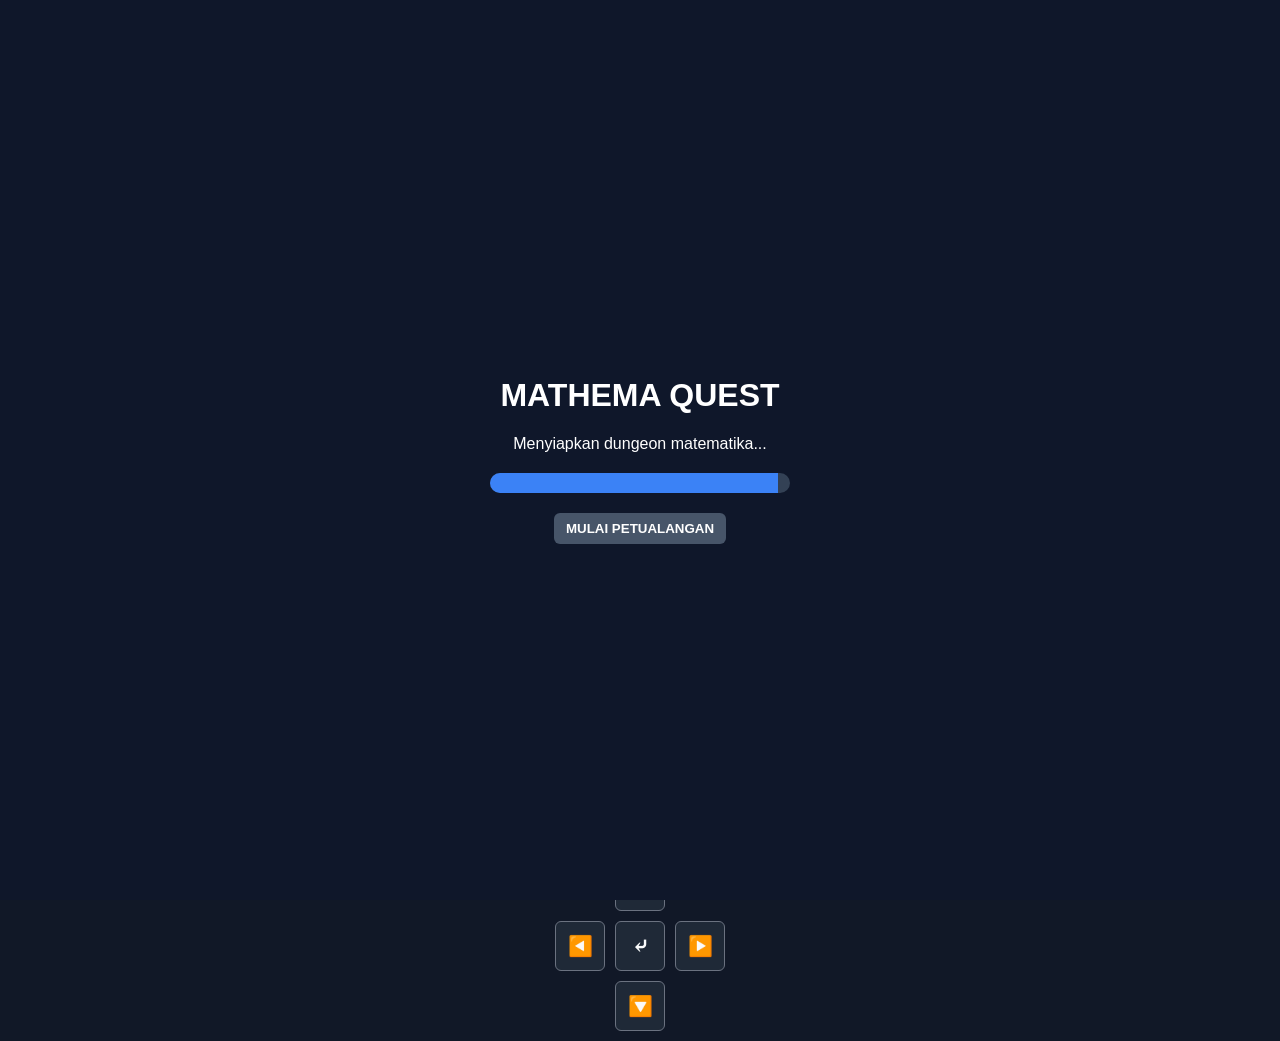
<file: index.html>
<!DOCTYPE html>
<html lang="id">
<head>
    <meta charset="UTF-8">
    <meta name="viewport" content="width=device-width, initial-scale=1.0">
    <title>MathemaQuest: Indie Math Puzzle Adventure</title>
    <style>
        /* CSS Inti (Ditambahkan agar tampilan rapi dan fungsi pop-up berjalan) */
        :root {
            --bg-color: #111827;
            --text-color: #f9fafb;
            --panel-bg: #1f2937;
        }
        .light-theme {
            --bg-color: #f3f4f6;
            --text-color: #111827;
            --panel-bg: #e5e7eb;
        }
        body {
            background-color: var(--bg-color);
            color: var(--text-color);
            font-family: 'Segoe UI', Tahoma, Geneva, Verdana, sans-serif;
            margin: 0;
            display: flex;
            flex-direction: column;
            align-items: center;
            min-height: 100vh;
            overflow-x: hidden;
            padding: 10px;
            transition: background-color 0.3s, color 0.3s;
        }
        header {
            display: flex;
            justify-content: space-between;
            align-items: center;
            width: 100%;
            max-width: 1050px;
            padding: 15px;
            background: var(--panel-bg);
            border-radius: 8px;
            margin-bottom: 20px;
            box-sizing: border-box;
        }
        .game-title {
            font-size: 1.5rem;
            font-weight: bold;
        }
        .game-container {
            display: flex;
            flex-wrap: wrap;
            gap: 20px;
            justify-content: center;
            width: 100%;
            max-width: 1050px;
        }
        .canvas-wrapper {
            position: relative;
            background: #000;
            border-radius: 8px;
            overflow: hidden;
            box-shadow: 0 4px 6px rgba(0, 0, 0, 0.3);
        }
        canvas {
            display: block;
        }
        .sidebar {
            background: var(--panel-bg);
            padding: 20px;
            border-radius: 8px;
            min-width: 200px;
            flex-grow: 1;
        }
        /* Overlay & Modals */
        .overlay {
            position: fixed;
            top: 0; left: 0; width: 100%; height: 100%;
            background: #0f172a;
            display: flex;
            justify-content: center;
            align-items: center;
            z-index: 50;
            color: white;
            text-align: center;
        }
        #puzzle-modal {
            position: absolute;
            top: 0; left: 0; width: 100%; height: 100%;
            background: rgba(0, 0, 0, 0.8);
            display: flex;
            justify-content: center;
            align-items: center;
            z-index: 10;
        }
        .modal-content {
            background: #1e293b;
            padding: 30px;
            border-radius: 10px;
            text-align: center;
            color: white;
            border: 2px solid #3b82f6;
        }
        .hidden-element {
            display: none !important;
        }
        /* Progress Bar */
        .progress-bar {
            width: 300px;
            height: 20px;
            background: #334155;
            border-radius: 10px;
            margin: 20px auto;
            overflow: hidden;
        }
        .progress-fill {
            width: 0%;
            height: 100%;
            background: #3b82f6;
            transition: width 0.15s linear;
        }
        /* Buttons & Inputs */
        button {
            cursor: pointer;
            padding: 8px 12px;
            border: none;
            border-radius: 6px;
            font-weight: bold;
            transition: 0.2s;
        }
        .btn { background: #3b82f6; color: white; }
        .btn:hover:not(:disabled) { background: #2563eb; }
        .btn.disabled { background: #475569; cursor: not-allowed; }
        .btn-success { background: #10b981; color: white; }
        .btn-success:hover { background: #059669; }
        input[type="number"] {
            padding: 10px;
            width: 80%;
            margin-bottom: 15px;
            border-radius: 6px;
            border: 1px solid #ccc;
            font-size: 16px;
            text-align: center;
        }
        /* Mobile Controls */
        .mobile-controls {
            display: flex;
            flex-direction: column;
            align-items: center;
            gap: 10px;
            margin-top: 20px;
        }
        .row { display: flex; gap: 10px; }
        .ctrl-btn { width: 50px; height: 50px; font-size: 20px; background: var(--panel-bg); color: var(--text-color); border: 1px solid #6b7280;}
        .ctrl-btn:active { background: #3b82f6; color: white; }
    </style>
</head>
<body class="dark-theme">

    <div id="loading-screen" class="overlay">
        <div class="loader-content">
            <h1>MATHEMA QUEST</h1>
            <p>Menyiapkan dungeon matematika...</p>
            <div class="progress-bar"><div class="progress-fill"></div></div>
            <button id="start-btn" class="btn disabled" disabled>MULAI PETUALANGAN</button>
        </div>
    </div>

    <header>
        <div class="game-title">🧮 MathemaQuest</div>
        <div class="controls-panel">
            <button id="theme-toggle" class="icon-btn" title="Ubah Tema">🌓 Toggle Tema</button>
            <button id="mute-toggle" class="icon-btn" title="Mute Suara">🔊 Mute</button>
            <button id="download-btn" class="btn-success">💾 Unduh Game Code</button>
        </div>
    </header>

    <main class="game-container">
        <div class="canvas-wrapper">
            <canvas id="gameCanvas" width="800" height="450"></canvas>
            
            <div id="puzzle-modal" class="hidden-element">
                <div class="modal-content">
                    <h3>🔒 PINTU TERKUNCI!</h3>
                    <p id="puzzle-question">Berapakah hasil dari 12 + 15?</p>
                    <input type="number" id="puzzle-answer" placeholder="Jawaban kamu..." autocomplete="off">
                    <button id="submit-answer-btn" class="btn">Buka Pintu</button>
                </div>
            </div>
        </div>

        <aside class="sidebar">
            <div class="status-box">
                <h3>Statistik Permainan</h3>
                <p>Level Saat Ini: <span id="ui-level">1</span></p>
                <p>Nyawa Tersisa: <span id="ui-lives">❤️❤️❤️</span></p>
                <p>Waktu Berjalan: <span id="ui-timer">00:00</span></p>
            </div>

            <div class="leaderboard-box">
                <h3>Papan Peringkat Lokal</h3>
                <ol id="leaderboard-list">
                    <li>Belum ada rekor terdaftar</li>
                </ol>
            </div>
        </aside>
    </main>

    <div class="mobile-controls">
        <button class="ctrl-btn" id="ctrl-up">🔼</button>
        <div class="row">
            <button class="ctrl-btn" id="ctrl-left">◀️</button>
            <button class="ctrl-btn" id="ctrl-action">⤶</button>
            <button class="ctrl-btn" id="ctrl-right">▶️</button>
        </div>
        <button class="ctrl-btn" id="ctrl-down">🔽</button>
    </div>

    <script>
        // Konfigurasi Inti Game Engine
        const canvas = document.getElementById('gameCanvas');
        const ctx = canvas.getContext('2d');

        // Game State Management
        let gameState = {
            level: 1,
            lives: 3,
            score: 0,
            timer: 0,
            timerInterval: null,
            isPlaying: false,
            isMuted: false,
            savedProgress: null
        };

        // Data Posisi Entitas (Pemain, Musuh, Pintu Keluar)
        let player = { x: 50, y: 200, size: 25, speed: 4, color: '#6366f1' };
        let door = { x: 720, y: 190, width: 30, height: 50, isLocked: true, color: '#f59e0b' };
        let enemies = [];
        let currentPuzzle = { question: '', answer: 0 };
        let levelTransitionAlpha = 0;

        // Web Audio API Synthesizer (Pengganti file MP3 eksternal agar bebas hak cipta)
        let audioCtx = null;
        function initAudio() {
            if (!audioCtx) {
                audioCtx = new (window.AudioContext || window.webkitAudioContext)();
            }
        }

        function playTone(freq, type, duration, vol = 0.1) {
            if (gameState.isMuted || !audioCtx) return;
            try {
                let osc = audioCtx.createOscillator();
                let gain = audioCtx.createGain();
                osc.type = type;
                osc.frequency.setValueAtTime(freq, audioCtx.currentTime);
                gain.gain.setValueAtTime(vol, audioCtx.currentTime);
                gain.gain.exponentialRampToValueAtTime(0.00001, audioCtx.currentTime + duration);
                osc.connect(gain);
                gain.connect(audioCtx.destination);
                osc.start();
                osc.stop(audioCtx.currentTime + duration);
            } catch(e) { console.log("Audio error contextual context:", e); }
        }

        // Chiptune Procedural Music Loop
        function playBackgroundMusic() {
            if (!gameState.isPlaying || gameState.isMuted) return;
            let notes = [261.63, 329.63, 392.00, 523.25]; // Akor C Major
            notes.forEach((note, index) => {
                setTimeout(() => {
                    if(gameState.isPlaying) playTone(note, 'triangle', 0.4, 0.05);
                }, index * 350);
            });
        }
        let musicInterval = setInterval(playBackgroundMusic, 1500);

        // Input Handling (Keyboard & Touch)
        let keys = {};
        window.addEventListener('keydown', e => { keys[e.key.toLowerCase()] = true; });
        window.addEventListener('keyup', e => { keys[e.key.toLowerCase()] = false; });

        // Simulasi Loading Screen Realistis
        let progress = 0;
        const progressFill = document.querySelector('.progress-fill');
        const startBtn = document.getElementById('start-btn');
        const loadingInterval = setInterval(() => {
            progress += Math.floor(Math.random() * 15) + 5;
            if (progress >= 100) {
                progress = 100;
                clearInterval(loadingInterval);
                startBtn.classList.remove('disabled');
                startBtn.removeAttribute('disabled');
            }
            progressFill.style.width = progress + '%';
        }, 150);

        // Memulai Game dari Menu Loading
        startBtn.addEventListener('click', () => {
            document.getElementById('loading-screen').style.display = 'none';
            initAudio();
            loadGameProgress();
            gameState.isPlaying = true;
            startTimer();
            generateLevelData();
            gameLoop();
        });

        // Generator Teka-Teki Matematika Sesuai Skala Level
        function generateMathPuzzle(level) {
            let num1 = Math.floor(Math.random() * (level * 10)) + 2;
            let num2 = Math.floor(Math.random() * (level * 10)) + 2;
            let operators = ['+', '-', '*'];
            let op = operators[Math.floor(Math.random() * Math.min(level, operators.length))];
            
            if (op === '-') { if (num1 < num2) { let t = num1; num1 = num2; num2 = t; } }

            let questionText = `Berapakah hasil dari: ${num1} ${op} ${num2}?`;
            let answerValue = 0;

            switch(op) {
                case '+': answerValue = num1 + num2; break;
                case '-': answerValue = num1 - num2; break;
                case '*': answerValue = num1 * num2; break;
            }
            return { question: questionText, answer: answerValue };
        }

        // Inisialisasi Desain Map Tingkat Kesulitan Level Berdasarkan Skala Dungeon
        function generateLevelData() {
            door.isLocked = true;
            currentPuzzle = generateMathPuzzle(gameState.level);
            
            player.x = 50; player.y = 200;
            
            enemies = [];
            let enemyCount = Math.min(gameState.level + 1, 5);
            for(let i=0; i < enemyCount; i++) {
                enemies.push({
                    x: 200 + (i * 100),
                    y: Math.random() * 350 + 50,
                    size: 20,
                    speedY: (Math.random() * 2 + 1) * (Math.random() > 0.5 ? 1 : -1),
                    color: '#ef4444'
                });
            }
            updateUI();
            saveGameProgress();
        }

        // Deteksi Logika Pergerakan Objek Fisika & Tabrakan Objek (Collisions)
        function updateGamePhysics() {
            if (!gameState.isPlaying) return;

            // Gerak Vertikal / Horizontal Keyboard
            if (keys['arrowup'] || keys['w']) player.y -= player.speed;
            if (keys['arrowdown'] || keys['s']) player.y += player.speed;
            if (keys['arrowleft'] || keys['a']) player.x -= player.speed;
            if (keys['arrowright'] || keys['d']) player.x += player.speed;

            // Batasan Dinding Pembatas Canvas
            if (player.x < 0) player.x = 0;
            if (player.x + player.size > canvas.width) player.x = canvas.width - player.size;
            if (player.y < 0) player.y = 0;
            if (player.y + player.size > canvas.height) player.y = canvas.height - player.size;

            // Pembaruan Logika Pergerakan Patroli Musuh
            enemies.forEach(enemy => {
                enemy.y += enemy.speedY;
                if (enemy.y <= 0 || enemy.y + enemy.size >= canvas.height) {
                    enemy.speedY *= -1;
                }

                // Cek Deteksi Tabrakan
                if (player.x < enemy.x + enemy.size && player.x + player.size > enemy.x &&
                    player.y < enemy.y + enemy.size && player.y + player.size > enemy.y) {
                        gameState.lives--;
                        playTone(150, 'sawtooth', 0.3, 0.2);
                        player.x = 50; player.y = 200;
                        updateUI();
                        
                        if (gameState.lives <= 0) {
                            gameOver();
                        }
                }
            });

            // Deteksi Kontak Pemain dengan Pintu Keluar
            if (player.x + player.size >= door.x && player.y + player.size >= door.y && player.y <= door.y + door.height) {
                if (door.isLocked) {
                    triggerMathModal();
                } else {
                    nextLevelClear();
                }
            }
        }

        // Aktivasi Pintu Modal Teka-teki Matematika
        function triggerMathModal() {
            keys = {}; // Bersihkan input keyboard
            document.getElementById('puzzle-question').innerText = currentPuzzle.question;
            const modal = document.getElementById('puzzle-modal');
            modal.classList.remove('hidden-element');
            document.getElementById('puzzle-answer').focus();
        }

        // Validasi Jawaban Input Pemain
        document.getElementById('submit-answer-btn').addEventListener('click', checkUserAnswer);
        document.getElementById('puzzle-answer').addEventListener('keypress', (e) => {
            if (e.key === 'Enter') checkUserAnswer();
        });

        function checkUserAnswer() {
            const answerInput = document.getElementById('puzzle-answer').value;
            // Cegah submit jika kosong
            if(answerInput === "") return; 

            const userAnswer = parseInt(answerInput);
            const modal = document.getElementById('puzzle-modal');
            
            if (userAnswer === currentPuzzle.answer) {
                playTone(600, 'sine', 0.2, 0.1);
                setTimeout(() => playTone(800, 'sine', 0.3, 0.1), 100);
                door.isLocked = false;
                modal.classList.add('hidden-element');
                document.getElementById('puzzle-answer').value = '';
                // Mundurkan player sedikit agar tidak tersangkut modal berulang kali
                player.x -= 20; 
            } else {
                playTone(100, 'square', 0.5, 0.2);
                gameState.lives--;
                updateUI();
                alert("Jawaban salah! Pintu tetap terkunci, energi nyawa berkurang.");
                modal.classList.add('hidden-element');
                document.getElementById('puzzle-answer').value = '';
                player.x -= 30; // Mundurkan player setelah salah
                if (gameState.lives <= 0) gameOver();
            }
        }

        // Fungsi Efek Transisi Masuk Level Baru
        function nextLevelClear() {
            gameState.level++;
            gameState.score += 100 * gameState.level;
            playTone(523.25, 'sine', 0.1); 
            playTone(659.25, 'sine', 0.1);
            playTone(783.99, 'sine', 0.3);
            
            levelTransitionAlpha = 1;
            generateLevelData();
        }

        // Siklus Penggambaran Objek Grafis Canvas (Render Loop)
        function drawVisuals() {
            ctx.clearRect(0, 0, canvas.width, canvas.height);

            // Gambar Latar Belakang Kamar Dungeon
            ctx.fillStyle = document.body.classList.contains('light-theme') ? '#e5e7eb' : '#1f2937';
            ctx.fillRect(0, 0, canvas.width, canvas.height);

            // Menggambar Pintu Level Keluar
            ctx.fillStyle = door.isLocked ? door.color : '#10b981';
            ctx.fillRect(door.x, door.y, door.width, door.height);
            ctx.fillStyle = '#000';
            ctx.fillRect(door.x + 5, door.y + 22, 6, 6);

            // Menggambar Karakter Utama
            ctx.fillStyle = player.color;
            ctx.fillRect(player.x, player.y, player.size, player.size);
            ctx.fillStyle = '#ffffff';
            ctx.fillRect(player.x + 15, player.y + 5, 6, 6);
            ctx.fillStyle = '#000000';
            ctx.fillRect(player.x + 19, player.y + 5, 3, 3);

            // Menggambar Seluruh Musuh
            enemies.forEach(enemy => {
                ctx.fillStyle = enemy.color;
                ctx.fillRect(enemy.x, enemy.y, enemy.size, enemy.size);
                ctx.fillStyle = '#fff';
                ctx.fillRect(enemy.x + 6, enemy.y + 6, 8, 8);
            });

            // Menggambar Efek Transisi Layar
            if (levelTransitionAlpha > 0) {
                ctx.fillStyle = `rgba(0, 0, 0, ${levelTransitionAlpha})`;
                ctx.fillRect(0, 0, canvas.width, canvas.height);
                levelTransitionAlpha -= 0.05;
            }
        }

        // Game Loop Inti
        function gameLoop() {
            if (!gameState.isPlaying) return;
            updateGamePhysics();
            drawVisuals();
            requestAnimationFrame(gameLoop);
        }

        // Pengelolaan Sistem Manajemen Waktu / Timer Run
        function startTimer() {
            clearInterval(gameState.timerInterval);
            gameState.timerInterval = setInterval(() => {
                if(gameState.isPlaying) {
                    gameState.timer++;
                    let mins = Math.floor(gameState.timer / 60).toString().padStart(2, '0');
                    let secs = (gameState.timer % 60).toString().padStart(2, '0');
                    document.getElementById('ui-timer').innerText = `${mins}:${secs}`;
                }
            }, 1000);
        }

        // Pembaruan Informasi Panel UI
        function updateUI() {
            document.getElementById('ui-level').innerText = gameState.level;
            document.getElementById('ui-lives').innerText = '❤️'.repeat(Math.max(0, gameState.lives));
        }

        // Manajemen Penyimpanan Otomatis
        function saveGameProgress() {
            let progressData = {
                level: gameState.level,
                score: gameState.score,
                timer: gameState.timer
            };
            localStorage.setItem('mathemaquest_save', JSON.stringify(progressData));
        }

        function loadGameProgress() {
            let saved = localStorage.getItem('mathemaquest_save');
            if (saved) {
                let parsed = JSON.parse(saved);
                gameState.level = parsed.level;
                gameState.score = parsed.score;
                gameState.timer = parsed.timer;
                updateUI();
            }
            updateLeaderboardView();
        }

        // Pengelolaan Sistem Skor Akhir & Papan Peringkat
        function gameOver() {
            gameState.isPlaying = false;
            clearInterval(gameState.timerInterval);
            playTone(80, 'sawtooth', 0.8, 0.3);
            
            // Menggunakan setTimeout agar render UI (nyawa habis) selesai dulu sebelum prompt muncul
            setTimeout(() => {
                let name = prompt(`GAME OVER! Kamu bertahan hingga Level ${gameState.level}.\nMasukkan nama kamu untuk Papan Peringkat:`) || "Anonim Player";
                
                let leaderboard = JSON.parse(localStorage.getItem('mathemaquest_leaderboard')) || [];
                leaderboard.push({ name: name, score: gameState.score, level: gameState.level, time: gameState.timer });
                leaderboard.sort((a, b) => b.level - a.level || b.score - a.score);
                localStorage.setItem('mathemaquest_leaderboard', JSON.stringify(leaderboard.slice(0, 5)));

                localStorage.removeItem('mathemaquest_save');
                location.reload();
            }, 100);
        }

        function updateLeaderboardView() {
            let leaderboard = JSON.parse(localStorage.getItem('mathemaquest_leaderboard')) || [];
            let listContainer = document.getElementById('leaderboard-list');
            if(leaderboard.length > 0) {
                listContainer.innerHTML = leaderboard.map(player => 
                    `<li><strong>${player.name}</strong> - Lvl ${player.level} (${player.score} Pts)</li>`
                ).join('');
            }
        }

        // Fitur Interaksi Aksesibilitas UI Kontrol Tombol Samping
        document.getElementById('theme-toggle').addEventListener('click', () => {
            document.body.classList.toggle('light-theme');
            document.body.classList.toggle('dark-theme');
        });

        document.getElementById('mute-toggle').addEventListener('click', () => {
            gameState.isMuted = !gameState.isMuted;
            document.getElementById('mute-toggle').innerText = gameState.isMuted ? '🔇 Unmute' : '🔊 Mute';
        });

        // Mobile Virtual D-Pad
        const bindMobileBtn = (id, keyName) => {
            const btn = document.getElementById(id);
            btn.addEventListener('touchstart', (e) => { e.preventDefault(); keys[keyName] = true; });
            btn.addEventListener('touchend', (e) => { e.preventDefault(); keys[keyName] = false; });
            btn.addEventListener('mousedown', () => { keys[keyName] = true; });
            btn.addEventListener('mouseup', () => { keys[keyName] = false; });
        };
        bindMobileBtn('ctrl-up', 'arrowup');
        bindMobileBtn('ctrl-down', 'arrowdown');
        bindMobileBtn('ctrl-left', 'arrowleft');
        bindMobileBtn('ctrl-right', 'arrowright');
        document.getElementById('ctrl-action').addEventListener('click', () => {
            if (!document.getElementById('puzzle-modal').classList.contains('hidden-element')) {
                checkUserAnswer();
            }
        });

        // Tombol Unduh Instan File Game
        document.getElementById('download-btn').addEventListener('click', () => {
            let htmlContent = document.documentElement.outerHTML;
            let blob = new Blob([htmlContent], { type: 'text/html' });
            let a = document.createElement('a');
            a.href = URL.createObjectURL(blob);
            a.download = 'mathema_quest_game.html';
            a.click();
        });
    </script>
</body>
</html>
</file>
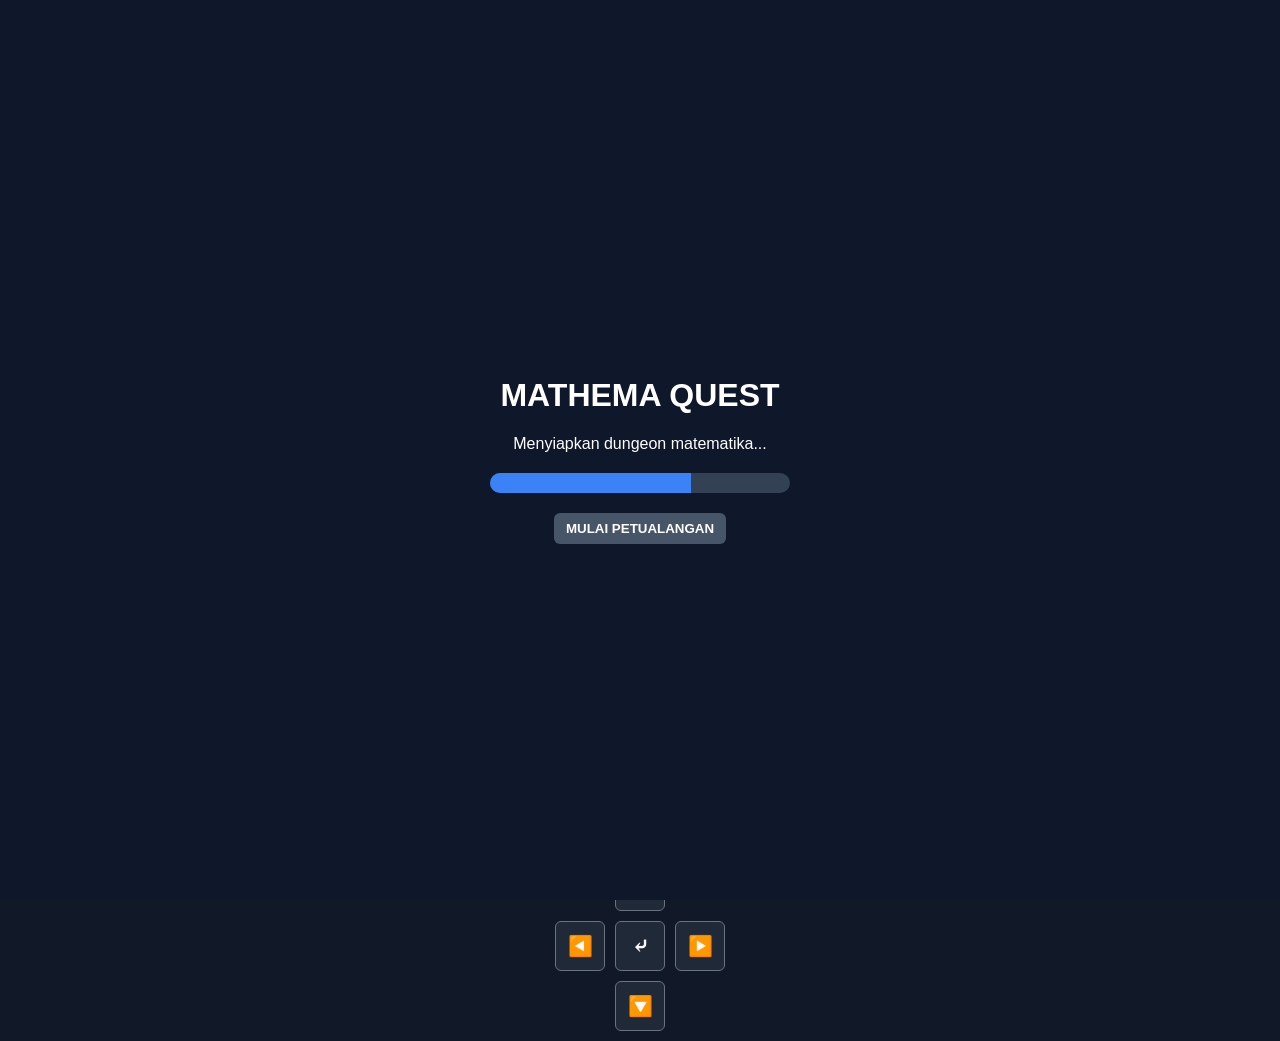
<file: game pemrograman.html>
<!DOCTYPE html>
<html lang="id">
<head>
    <meta charset="UTF-8">
    <meta name="viewport" content="width=device-width, initial-scale=1.0">
    <title>MathemaQuest: Indie Math Puzzle Adventure</title>
    <style>
        /* CSS Inti (Ditambahkan agar tampilan rapi dan fungsi pop-up berjalan) */
        :root {
            --bg-color: #111827;
            --text-color: #f9fafb;
            --panel-bg: #1f2937;
        }
        .light-theme {
            --bg-color: #f3f4f6;
            --text-color: #111827;
            --panel-bg: #e5e7eb;
        }
        body {
            background-color: var(--bg-color);
            color: var(--text-color);
            font-family: 'Segoe UI', Tahoma, Geneva, Verdana, sans-serif;
            margin: 0;
            display: flex;
            flex-direction: column;
            align-items: center;
            min-height: 100vh;
            overflow-x: hidden;
            padding: 10px;
            transition: background-color 0.3s, color 0.3s;
        }
        header {
            display: flex;
            justify-content: space-between;
            align-items: center;
            width: 100%;
            max-width: 1050px;
            padding: 15px;
            background: var(--panel-bg);
            border-radius: 8px;
            margin-bottom: 20px;
            box-sizing: border-box;
        }
        .game-title {
            font-size: 1.5rem;
            font-weight: bold;
        }
        .game-container {
            display: flex;
            flex-wrap: wrap;
            gap: 20px;
            justify-content: center;
            width: 100%;
            max-width: 1050px;
        }
        .canvas-wrapper {
            position: relative;
            background: #000;
            border-radius: 8px;
            overflow: hidden;
            box-shadow: 0 4px 6px rgba(0, 0, 0, 0.3);
        }
        canvas {
            display: block;
        }
        .sidebar {
            background: var(--panel-bg);
            padding: 20px;
            border-radius: 8px;
            min-width: 200px;
            flex-grow: 1;
        }
        /* Overlay & Modals */
        .overlay {
            position: fixed;
            top: 0; left: 0; width: 100%; height: 100%;
            background: #0f172a;
            display: flex;
            justify-content: center;
            align-items: center;
            z-index: 50;
            color: white;
            text-align: center;
        }
        #puzzle-modal {
            position: absolute;
            top: 0; left: 0; width: 100%; height: 100%;
            background: rgba(0, 0, 0, 0.8);
            display: flex;
            justify-content: center;
            align-items: center;
            z-index: 10;
        }
        .modal-content {
            background: #1e293b;
            padding: 30px;
            border-radius: 10px;
            text-align: center;
            color: white;
            border: 2px solid #3b82f6;
        }
        .hidden-element {
            display: none !important;
        }
        /* Progress Bar */
        .progress-bar {
            width: 300px;
            height: 20px;
            background: #334155;
            border-radius: 10px;
            margin: 20px auto;
            overflow: hidden;
        }
        .progress-fill {
            width: 0%;
            height: 100%;
            background: #3b82f6;
            transition: width 0.15s linear;
        }
        /* Buttons & Inputs */
        button {
            cursor: pointer;
            padding: 8px 12px;
            border: none;
            border-radius: 6px;
            font-weight: bold;
            transition: 0.2s;
        }
        .btn { background: #3b82f6; color: white; }
        .btn:hover:not(:disabled) { background: #2563eb; }
        .btn.disabled { background: #475569; cursor: not-allowed; }
        .btn-success { background: #10b981; color: white; }
        .btn-success:hover { background: #059669; }
        input[type="number"] {
            padding: 10px;
            width: 80%;
            margin-bottom: 15px;
            border-radius: 6px;
            border: 1px solid #ccc;
            font-size: 16px;
            text-align: center;
        }
        /* Mobile Controls */
        .mobile-controls {
            display: flex;
            flex-direction: column;
            align-items: center;
            gap: 10px;
            margin-top: 20px;
        }
        .row { display: flex; gap: 10px; }
        .ctrl-btn { width: 50px; height: 50px; font-size: 20px; background: var(--panel-bg); color: var(--text-color); border: 1px solid #6b7280;}
        .ctrl-btn:active { background: #3b82f6; color: white; }
    </style>
</head>
<body class="dark-theme">

    <div id="loading-screen" class="overlay">
        <div class="loader-content">
            <h1>MATHEMA QUEST</h1>
            <p>Menyiapkan dungeon matematika...</p>
            <div class="progress-bar"><div class="progress-fill"></div></div>
            <button id="start-btn" class="btn disabled" disabled>MULAI PETUALANGAN</button>
        </div>
    </div>

    <header>
        <div class="game-title">🧮 MathemaQuest</div>
        <div class="controls-panel">
            <button id="theme-toggle" class="icon-btn" title="Ubah Tema">🌓 Toggle Tema</button>
            <button id="mute-toggle" class="icon-btn" title="Mute Suara">🔊 Mute</button>
            <button id="download-btn" class="btn-success">💾 Unduh Game Code</button>
        </div>
    </header>

    <main class="game-container">
        <div class="canvas-wrapper">
            <canvas id="gameCanvas" width="800" height="450"></canvas>
            
            <div id="puzzle-modal" class="hidden-element">
                <div class="modal-content">
                    <h3>🔒 PINTU TERKUNCI!</h3>
                    <p id="puzzle-question">Berapakah hasil dari 12 + 15?</p>
                    <input type="number" id="puzzle-answer" placeholder="Jawaban kamu..." autocomplete="off">
                    <button id="submit-answer-btn" class="btn">Buka Pintu</button>
                </div>
            </div>
        </div>

        <aside class="sidebar">
            <div class="status-box">
                <h3>Statistik Permainan</h3>
                <p>Level Saat Ini: <span id="ui-level">1</span></p>
                <p>Nyawa Tersisa: <span id="ui-lives">❤️❤️❤️</span></p>
                <p>Waktu Berjalan: <span id="ui-timer">00:00</span></p>
            </div>

            <div class="leaderboard-box">
                <h3>Papan Peringkat Lokal</h3>
                <ol id="leaderboard-list">
                    <li>Belum ada rekor terdaftar</li>
                </ol>
            </div>
        </aside>
    </main>

    <div class="mobile-controls">
        <button class="ctrl-btn" id="ctrl-up">🔼</button>
        <div class="row">
            <button class="ctrl-btn" id="ctrl-left">◀️</button>
            <button class="ctrl-btn" id="ctrl-action">⤶</button>
            <button class="ctrl-btn" id="ctrl-right">▶️</button>
        </div>
        <button class="ctrl-btn" id="ctrl-down">🔽</button>
    </div>

    <script>
        // Konfigurasi Inti Game Engine
        const canvas = document.getElementById('gameCanvas');
        const ctx = canvas.getContext('2d');

        // Game State Management
        let gameState = {
            level: 1,
            lives: 3,
            score: 0,
            timer: 0,
            timerInterval: null,
            isPlaying: false,
            isMuted: false,
            savedProgress: null
        };

        // Data Posisi Entitas (Pemain, Musuh, Pintu Keluar)
        let player = { x: 50, y: 200, size: 25, speed: 4, color: '#6366f1' };
        let door = { x: 720, y: 190, width: 30, height: 50, isLocked: true, color: '#f59e0b' };
        let enemies = [];
        let currentPuzzle = { question: '', answer: 0 };
        let levelTransitionAlpha = 0;

        // Web Audio API Synthesizer (Pengganti file MP3 eksternal agar bebas hak cipta)
        let audioCtx = null;
        function initAudio() {
            if (!audioCtx) {
                audioCtx = new (window.AudioContext || window.webkitAudioContext)();
            }
        }

        function playTone(freq, type, duration, vol = 0.1) {
            if (gameState.isMuted || !audioCtx) return;
            try {
                let osc = audioCtx.createOscillator();
                let gain = audioCtx.createGain();
                osc.type = type;
                osc.frequency.setValueAtTime(freq, audioCtx.currentTime);
                gain.gain.setValueAtTime(vol, audioCtx.currentTime);
                gain.gain.exponentialRampToValueAtTime(0.00001, audioCtx.currentTime + duration);
                osc.connect(gain);
                gain.connect(audioCtx.destination);
                osc.start();
                osc.stop(audioCtx.currentTime + duration);
            } catch(e) { console.log("Audio error contextual context:", e); }
        }

        // Chiptune Procedural Music Loop
        function playBackgroundMusic() {
            if (!gameState.isPlaying || gameState.isMuted) return;
            let notes = [261.63, 329.63, 392.00, 523.25]; // Akor C Major
            notes.forEach((note, index) => {
                setTimeout(() => {
                    if(gameState.isPlaying) playTone(note, 'triangle', 0.4, 0.05);
                }, index * 350);
            });
        }
        let musicInterval = setInterval(playBackgroundMusic, 1500);

        // Input Handling (Keyboard & Touch)
        let keys = {};
        window.addEventListener('keydown', e => { keys[e.key.toLowerCase()] = true; });
        window.addEventListener('keyup', e => { keys[e.key.toLowerCase()] = false; });

        // Simulasi Loading Screen Realistis
        let progress = 0;
        const progressFill = document.querySelector('.progress-fill');
        const startBtn = document.getElementById('start-btn');
        const loadingInterval = setInterval(() => {
            progress += Math.floor(Math.random() * 15) + 5;
            if (progress >= 100) {
                progress = 100;
                clearInterval(loadingInterval);
                startBtn.classList.remove('disabled');
                startBtn.removeAttribute('disabled');
            }
            progressFill.style.width = progress + '%';
        }, 150);

        // Memulai Game dari Menu Loading
        startBtn.addEventListener('click', () => {
            document.getElementById('loading-screen').style.display = 'none';
            initAudio();
            loadGameProgress();
            gameState.isPlaying = true;
            startTimer();
            generateLevelData();
            gameLoop();
        });

        // Generator Teka-Teki Matematika Sesuai Skala Level
        function generateMathPuzzle(level) {
            let num1 = Math.floor(Math.random() * (level * 10)) + 2;
            let num2 = Math.floor(Math.random() * (level * 10)) + 2;
            let operators = ['+', '-', '*'];
            let op = operators[Math.floor(Math.random() * Math.min(level, operators.length))];
            
            if (op === '-') { if (num1 < num2) { let t = num1; num1 = num2; num2 = t; } }

            let questionText = `Berapakah hasil dari: ${num1} ${op} ${num2}?`;
            let answerValue = 0;

            switch(op) {
                case '+': answerValue = num1 + num2; break;
                case '-': answerValue = num1 - num2; break;
                case '*': answerValue = num1 * num2; break;
            }
            return { question: questionText, answer: answerValue };
        }

        // Inisialisasi Desain Map Tingkat Kesulitan Level Berdasarkan Skala Dungeon
        function generateLevelData() {
            door.isLocked = true;
            currentPuzzle = generateMathPuzzle(gameState.level);
            
            player.x = 50; player.y = 200;
            
            enemies = [];
            let enemyCount = Math.min(gameState.level + 1, 5);
            for(let i=0; i < enemyCount; i++) {
                enemies.push({
                    x: 200 + (i * 100),
                    y: Math.random() * 350 + 50,
                    size: 20,
                    speedY: (Math.random() * 2 + 1) * (Math.random() > 0.5 ? 1 : -1),
                    color: '#ef4444'
                });
            }
            updateUI();
            saveGameProgress();
        }

        // Deteksi Logika Pergerakan Objek Fisika & Tabrakan Objek (Collisions)
        function updateGamePhysics() {
            if (!gameState.isPlaying) return;

            // Gerak Vertikal / Horizontal Keyboard
            if (keys['arrowup'] || keys['w']) player.y -= player.speed;
            if (keys['arrowdown'] || keys['s']) player.y += player.speed;
            if (keys['arrowleft'] || keys['a']) player.x -= player.speed;
            if (keys['arrowright'] || keys['d']) player.x += player.speed;

            // Batasan Dinding Pembatas Canvas
            if (player.x < 0) player.x = 0;
            if (player.x + player.size > canvas.width) player.x = canvas.width - player.size;
            if (player.y < 0) player.y = 0;
            if (player.y + player.size > canvas.height) player.y = canvas.height - player.size;

            // Pembaruan Logika Pergerakan Patroli Musuh
            enemies.forEach(enemy => {
                enemy.y += enemy.speedY;
                if (enemy.y <= 0 || enemy.y + enemy.size >= canvas.height) {
                    enemy.speedY *= -1;
                }

                // Cek Deteksi Tabrakan
                if (player.x < enemy.x + enemy.size && player.x + player.size > enemy.x &&
                    player.y < enemy.y + enemy.size && player.y + player.size > enemy.y) {
                        gameState.lives--;
                        playTone(150, 'sawtooth', 0.3, 0.2);
                        player.x = 50; player.y = 200;
                        updateUI();
                        
                        if (gameState.lives <= 0) {
                            gameOver();
                        }
                }
            });

            // Deteksi Kontak Pemain dengan Pintu Keluar
            if (player.x + player.size >= door.x && player.y + player.size >= door.y && player.y <= door.y + door.height) {
                if (door.isLocked) {
                    triggerMathModal();
                } else {
                    nextLevelClear();
                }
            }
        }

        // Aktivasi Pintu Modal Teka-teki Matematika
        function triggerMathModal() {
            keys = {}; // Bersihkan input keyboard
            document.getElementById('puzzle-question').innerText = currentPuzzle.question;
            const modal = document.getElementById('puzzle-modal');
            modal.classList.remove('hidden-element');
            document.getElementById('puzzle-answer').focus();
        }

        // Validasi Jawaban Input Pemain
        document.getElementById('submit-answer-btn').addEventListener('click', checkUserAnswer);
        document.getElementById('puzzle-answer').addEventListener('keypress', (e) => {
            if (e.key === 'Enter') checkUserAnswer();
        });

        function checkUserAnswer() {
            const answerInput = document.getElementById('puzzle-answer').value;
            // Cegah submit jika kosong
            if(answerInput === "") return; 

            const userAnswer = parseInt(answerInput);
            const modal = document.getElementById('puzzle-modal');
            
            if (userAnswer === currentPuzzle.answer) {
                playTone(600, 'sine', 0.2, 0.1);
                setTimeout(() => playTone(800, 'sine', 0.3, 0.1), 100);
                door.isLocked = false;
                modal.classList.add('hidden-element');
                document.getElementById('puzzle-answer').value = '';
                // Mundurkan player sedikit agar tidak tersangkut modal berulang kali
                player.x -= 20; 
            } else {
                playTone(100, 'square', 0.5, 0.2);
                gameState.lives--;
                updateUI();
                alert("Jawaban salah! Pintu tetap terkunci, energi nyawa berkurang.");
                modal.classList.add('hidden-element');
                document.getElementById('puzzle-answer').value = '';
                player.x -= 30; // Mundurkan player setelah salah
                if (gameState.lives <= 0) gameOver();
            }
        }

        // Fungsi Efek Transisi Masuk Level Baru
        function nextLevelClear() {
            gameState.level++;
            gameState.score += 100 * gameState.level;
            playTone(523.25, 'sine', 0.1); 
            playTone(659.25, 'sine', 0.1);
            playTone(783.99, 'sine', 0.3);
            
            levelTransitionAlpha = 1;
            generateLevelData();
        }

        // Siklus Penggambaran Objek Grafis Canvas (Render Loop)
        function drawVisuals() {
            ctx.clearRect(0, 0, canvas.width, canvas.height);

            // Gambar Latar Belakang Kamar Dungeon
            ctx.fillStyle = document.body.classList.contains('light-theme') ? '#e5e7eb' : '#1f2937';
            ctx.fillRect(0, 0, canvas.width, canvas.height);

            // Menggambar Pintu Level Keluar
            ctx.fillStyle = door.isLocked ? door.color : '#10b981';
            ctx.fillRect(door.x, door.y, door.width, door.height);
            ctx.fillStyle = '#000';
            ctx.fillRect(door.x + 5, door.y + 22, 6, 6);

            // Menggambar Karakter Utama
            ctx.fillStyle = player.color;
            ctx.fillRect(player.x, player.y, player.size, player.size);
            ctx.fillStyle = '#ffffff';
            ctx.fillRect(player.x + 15, player.y + 5, 6, 6);
            ctx.fillStyle = '#000000';
            ctx.fillRect(player.x + 19, player.y + 5, 3, 3);

            // Menggambar Seluruh Musuh
            enemies.forEach(enemy => {
                ctx.fillStyle = enemy.color;
                ctx.fillRect(enemy.x, enemy.y, enemy.size, enemy.size);
                ctx.fillStyle = '#fff';
                ctx.fillRect(enemy.x + 6, enemy.y + 6, 8, 8);
            });

            // Menggambar Efek Transisi Layar
            if (levelTransitionAlpha > 0) {
                ctx.fillStyle = `rgba(0, 0, 0, ${levelTransitionAlpha})`;
                ctx.fillRect(0, 0, canvas.width, canvas.height);
                levelTransitionAlpha -= 0.05;
            }
        }

        // Game Loop Inti
        function gameLoop() {
            if (!gameState.isPlaying) return;
            updateGamePhysics();
            drawVisuals();
            requestAnimationFrame(gameLoop);
        }

        // Pengelolaan Sistem Manajemen Waktu / Timer Run
        function startTimer() {
            clearInterval(gameState.timerInterval);
            gameState.timerInterval = setInterval(() => {
                if(gameState.isPlaying) {
                    gameState.timer++;
                    let mins = Math.floor(gameState.timer / 60).toString().padStart(2, '0');
                    let secs = (gameState.timer % 60).toString().padStart(2, '0');
                    document.getElementById('ui-timer').innerText = `${mins}:${secs}`;
                }
            }, 1000);
        }

        // Pembaruan Informasi Panel UI
        function updateUI() {
            document.getElementById('ui-level').innerText = gameState.level;
            document.getElementById('ui-lives').innerText = '❤️'.repeat(Math.max(0, gameState.lives));
        }

        // Manajemen Penyimpanan Otomatis
        function saveGameProgress() {
            let progressData = {
                level: gameState.level,
                score: gameState.score,
                timer: gameState.timer
            };
            localStorage.setItem('mathemaquest_save', JSON.stringify(progressData));
        }

        function loadGameProgress() {
            let saved = localStorage.getItem('mathemaquest_save');
            if (saved) {
                let parsed = JSON.parse(saved);
                gameState.level = parsed.level;
                gameState.score = parsed.score;
                gameState.timer = parsed.timer;
                updateUI();
            }
            updateLeaderboardView();
        }

        // Pengelolaan Sistem Skor Akhir & Papan Peringkat
        function gameOver() {
            gameState.isPlaying = false;
            clearInterval(gameState.timerInterval);
            playTone(80, 'sawtooth', 0.8, 0.3);
            
            // Menggunakan setTimeout agar render UI (nyawa habis) selesai dulu sebelum prompt muncul
            setTimeout(() => {
                let name = prompt(`GAME OVER! Kamu bertahan hingga Level ${gameState.level}.\nMasukkan nama kamu untuk Papan Peringkat:`) || "Anonim Player";
                
                let leaderboard = JSON.parse(localStorage.getItem('mathemaquest_leaderboard')) || [];
                leaderboard.push({ name: name, score: gameState.score, level: gameState.level, time: gameState.timer });
                leaderboard.sort((a, b) => b.level - a.level || b.score - a.score);
                localStorage.setItem('mathemaquest_leaderboard', JSON.stringify(leaderboard.slice(0, 5)));

                localStorage.removeItem('mathemaquest_save');
                location.reload();
            }, 100);
        }

        function updateLeaderboardView() {
            let leaderboard = JSON.parse(localStorage.getItem('mathemaquest_leaderboard')) || [];
            let listContainer = document.getElementById('leaderboard-list');
            if(leaderboard.length > 0) {
                listContainer.innerHTML = leaderboard.map(player => 
                    `<li><strong>${player.name}</strong> - Lvl ${player.level} (${player.score} Pts)</li>`
                ).join('');
            }
        }

        // Fitur Interaksi Aksesibilitas UI Kontrol Tombol Samping
        document.getElementById('theme-toggle').addEventListener('click', () => {
            document.body.classList.toggle('light-theme');
            document.body.classList.toggle('dark-theme');
        });

        document.getElementById('mute-toggle').addEventListener('click', () => {
            gameState.isMuted = !gameState.isMuted;
            document.getElementById('mute-toggle').innerText = gameState.isMuted ? '🔇 Unmute' : '🔊 Mute';
        });

        // Mobile Virtual D-Pad
        const bindMobileBtn = (id, keyName) => {
            const btn = document.getElementById(id);
            btn.addEventListener('touchstart', (e) => { e.preventDefault(); keys[keyName] = true; });
            btn.addEventListener('touchend', (e) => { e.preventDefault(); keys[keyName] = false; });
            btn.addEventListener('mousedown', () => { keys[keyName] = true; });
            btn.addEventListener('mouseup', () => { keys[keyName] = false; });
        };
        bindMobileBtn('ctrl-up', 'arrowup');
        bindMobileBtn('ctrl-down', 'arrowdown');
        bindMobileBtn('ctrl-left', 'arrowleft');
        bindMobileBtn('ctrl-right', 'arrowright');
        document.getElementById('ctrl-action').addEventListener('click', () => {
            if (!document.getElementById('puzzle-modal').classList.contains('hidden-element')) {
                checkUserAnswer();
            }
        });

        // Tombol Unduh Instan File Game
        document.getElementById('download-btn').addEventListener('click', () => {
            let htmlContent = document.documentElement.outerHTML;
            let blob = new Blob([htmlContent], { type: 'text/html' });
            let a = document.createElement('a');
            a.href = URL.createObjectURL(blob);
            a.download = 'mathema_quest_game.html';
            a.click();
        });
    </script>
</body>
</html>
</file>
